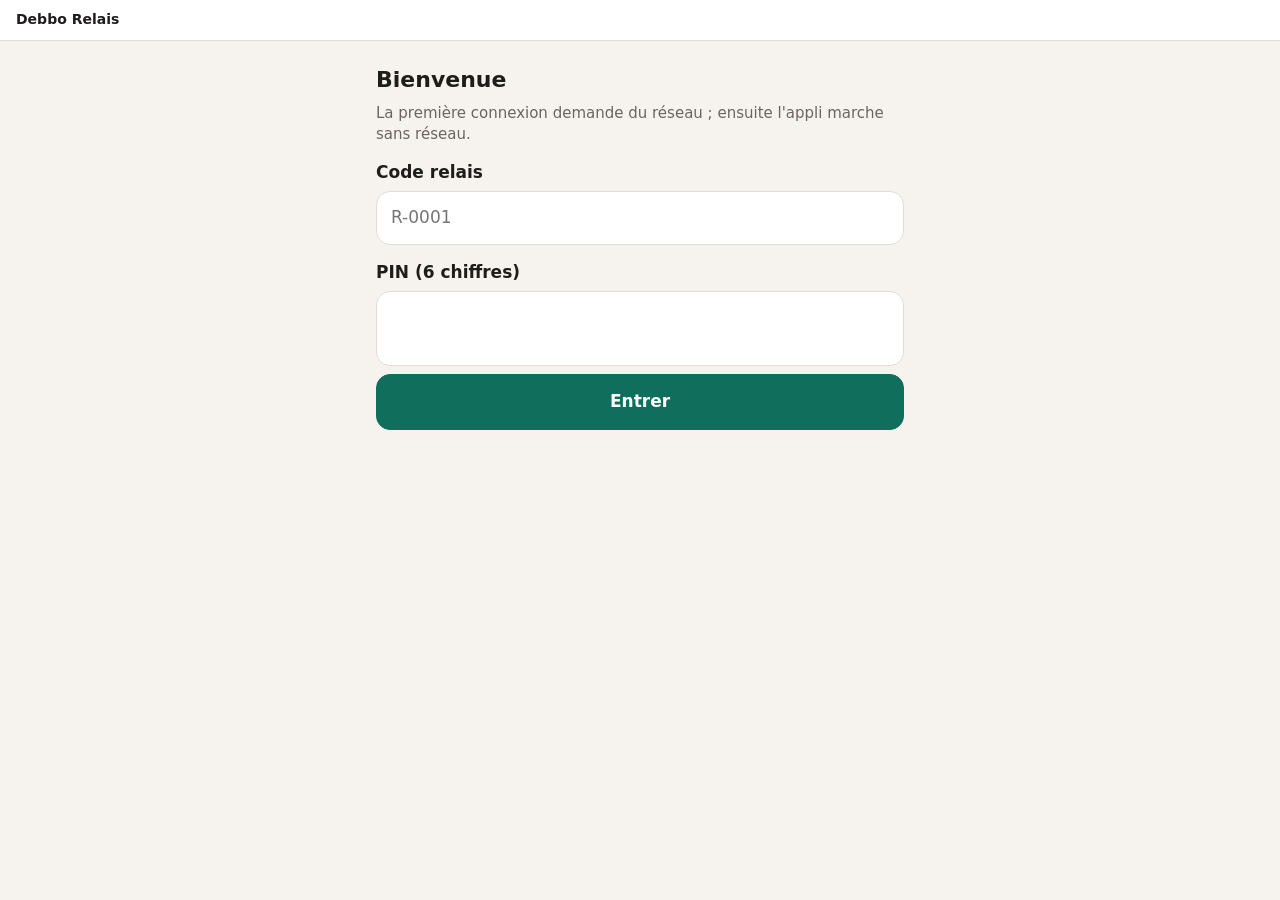
<file: backend/app/static/relais/index.html>
<!doctype html>
<html lang="fr">
<head>
  <meta charset="utf-8">
  <meta name="viewport" content="width=device-width, initial-scale=1, viewport-fit=cover">
  <meta name="theme-color" content="#0f6e5c">
  <title>Debbo Relais</title>
  <link rel="manifest" href="manifest.webmanifest">
  <link rel="icon" href="icone.svg">
  <link rel="stylesheet" href="relais.css">
</head>
<body>
  <div id="statut" class="statut"></div>
  <main id="app" class="app"></main>
  <script type="module" src="app.js"></script>
</body>
</html>
</file>
<file: backend/app/static/relais/relais.css>
/* Appli relais : grandes cibles tactiles (56 px et plus), fort contraste, peu de texte. */
:root {
  --fond: #f6f3ee;
  --carte: #ffffff;
  --texte: #1f1d1a;
  --texte-doux: #6b655c;
  --bord: #e3ddd3;
  --accent: #0f6e5c;
  --accent-doux: #e3f1ed;
  --urgence: #b42318;
  --urgence-doux: #fdecea;
  --attention: #a15c07;
  --attention-doux: #fdf3e2;
  --ok: #1f7a3a;
  --ok-doux: #e6f4ea;
  --rayon: 14px;
  font-family: system-ui, -apple-system, "Segoe UI", Roboto, sans-serif;
  color-scheme: light dark;
}

@media (prefers-color-scheme: dark) {
  :root {
    --fond: #161513;
    --carte: #201f1c;
    --texte: #f1ede6;
    --texte-doux: #a59e93;
    --bord: #36332e;
    --accent: #4fc3a6;
    --accent-doux: #173a32;
    --urgence: #ff7b6e;
    --urgence-doux: #3d1d1a;
    --attention: #f0b45a;
    --attention-doux: #3a2c16;
    --ok: #6fd08c;
    --ok-doux: #19301f;
  }
}

* { box-sizing: border-box; }

body {
  margin: 0;
  background: var(--fond);
  color: var(--texte);
  font-size: 17px;
  line-height: 1.4;
  -webkit-tap-highlight-color: transparent;
}

.app { max-width: 560px; margin: 0 auto; padding: 12px 16px 40px; }

.statut {
  position: sticky;
  top: 0;
  z-index: 2;
  display: flex;
  align-items: center;
  gap: 10px;
  padding: 10px 16px;
  background: var(--carte);
  border-bottom: 1px solid var(--bord);
  font-size: 14px;
}

.statut .point { width: 10px; height: 10px; border-radius: 50%; background: var(--texte-doux); flex: none; }
.statut .point.en-ligne { background: var(--ok); }
.statut .point.hors-ligne { background: var(--attention); }
.statut .qui { font-weight: 700; margin-right: auto; overflow: hidden; text-overflow: ellipsis; white-space: nowrap; }
.statut .doux { white-space: nowrap; font-size: 13px; }
.statut button { min-height: 36px; width: auto; flex: none; padding: 4px 12px; font-size: 14px; }

h1 { font-size: 22px; margin: 12px 0 4px; }
h2 { font-size: 15px; text-transform: uppercase; letter-spacing: 0.04em; color: var(--texte-doux); margin: 24px 0 8px; }
p { margin: 8px 0; }
.doux { color: var(--texte-doux); font-size: 15px; }

button, .bouton {
  display: flex;
  align-items: center;
  justify-content: center;
  gap: 8px;
  min-height: 56px;
  width: 100%;
  padding: 12px 16px;
  border-radius: var(--rayon);
  border: 1px solid var(--bord);
  background: var(--carte);
  color: var(--texte);
  font: inherit;
  font-weight: 650;
  text-decoration: none;
  cursor: pointer;
}

button:active, .bouton:active { transform: scale(0.98); }
button.principal, .bouton.principal { background: var(--accent); border-color: var(--accent); color: #fff; }
button.danger, .bouton.danger { background: var(--urgence); border-color: var(--urgence); color: #fff; }
button.lien { background: none; border: none; color: var(--accent); min-height: 44px; width: auto; padding: 8px 0; }

.urgence-geante { min-height: 88px; font-size: 24px; letter-spacing: 0.06em; margin: 8px 0 12px; }
.pile { display: flex; flex-direction: column; gap: 10px; }
.duo { display: grid; grid-template-columns: 1fr 1fr; gap: 10px; }
.grille { display: grid; grid-template-columns: repeat(3, 1fr); gap: 10px; }
.grille button { font-size: 22px; }

.femme {
  display: flex;
  justify-content: space-between;
  align-items: center;
  gap: 12px;
  text-align: left;
  min-height: 64px;
}

.femme .nom { font-weight: 700; }
.femme .details { font-weight: 400; font-size: 14px; color: var(--texte-doux); margin-top: 2px; }
.fleche { color: var(--texte-doux); font-size: 22px; }

.badge {
  display: inline-block;
  padding: 1px 8px;
  border-radius: 999px;
  font-size: 12px;
  font-weight: 700;
  background: var(--accent-doux);
  color: var(--accent);
  margin-right: 4px;
}

.badge.urgence { background: var(--urgence-doux); color: var(--urgence); }
.badge.attention { background: var(--attention-doux); color: var(--attention); }

.carte {
  background: var(--carte);
  border: 1px solid var(--bord);
  border-radius: var(--rayon);
  padding: 16px;
}

.verdict { border-radius: var(--rayon); padding: 20px 16px; text-align: center; margin: 12px 0; }
.verdict .titre { font-size: 26px; font-weight: 800; letter-spacing: 0.03em; }
.verdict.urgence { background: var(--urgence-doux); color: var(--urgence); }
.verdict.consultation_24h { background: var(--attention-doux); color: var(--attention); }
.verdict.conseil { background: var(--ok-doux); color: var(--ok); }

.question { font-size: 26px; font-weight: 750; text-align: center; margin: 32px 0; min-height: 3em; }
.progression { height: 6px; background: var(--bord); border-radius: 3px; overflow: hidden; margin: 8px 0; }
.progression div { height: 100%; background: var(--accent); }
.oui-non { display: grid; grid-template-columns: 1fr 1fr; gap: 12px; }
.oui-non button { min-height: 96px; font-size: 26px; }

label { display: block; font-weight: 650; margin: 16px 0 6px; }
input, textarea {
  width: 100%;
  font: inherit;
  padding: 14px;
  border-radius: var(--rayon);
  border: 1px solid var(--bord);
  background: var(--carte);
  color: var(--texte);
}

input.mesure { font-size: 32px; text-align: center; font-weight: 700; }
.case { display: flex; gap: 12px; align-items: flex-start; font-weight: 400; }
.case input { width: 28px; height: 28px; flex: none; margin: 0; }

.bandes { display: grid; grid-template-columns: 1fr 1fr 1fr; gap: 6px; margin-top: 8px; font-size: 13px; text-align: center; font-weight: 700; }
.bandes span { padding: 6px; border-radius: 8px; }
.bandes .rouge { background: var(--urgence-doux); color: var(--urgence); }
.bandes .jaune { background: var(--attention-doux); color: var(--attention); }
.bandes .vert { background: var(--ok-doux); color: var(--ok); }

.bandeau { border-radius: var(--rayon); padding: 12px 14px; margin: 8px 0; font-size: 15px; }
.bandeau.attention { background: var(--attention-doux); color: var(--attention); }
.bandeau.ok { background: var(--ok-doux); color: var(--ok); }
.bandeau.erreur { background: var(--urgence-doux); color: var(--urgence); }
</file>
